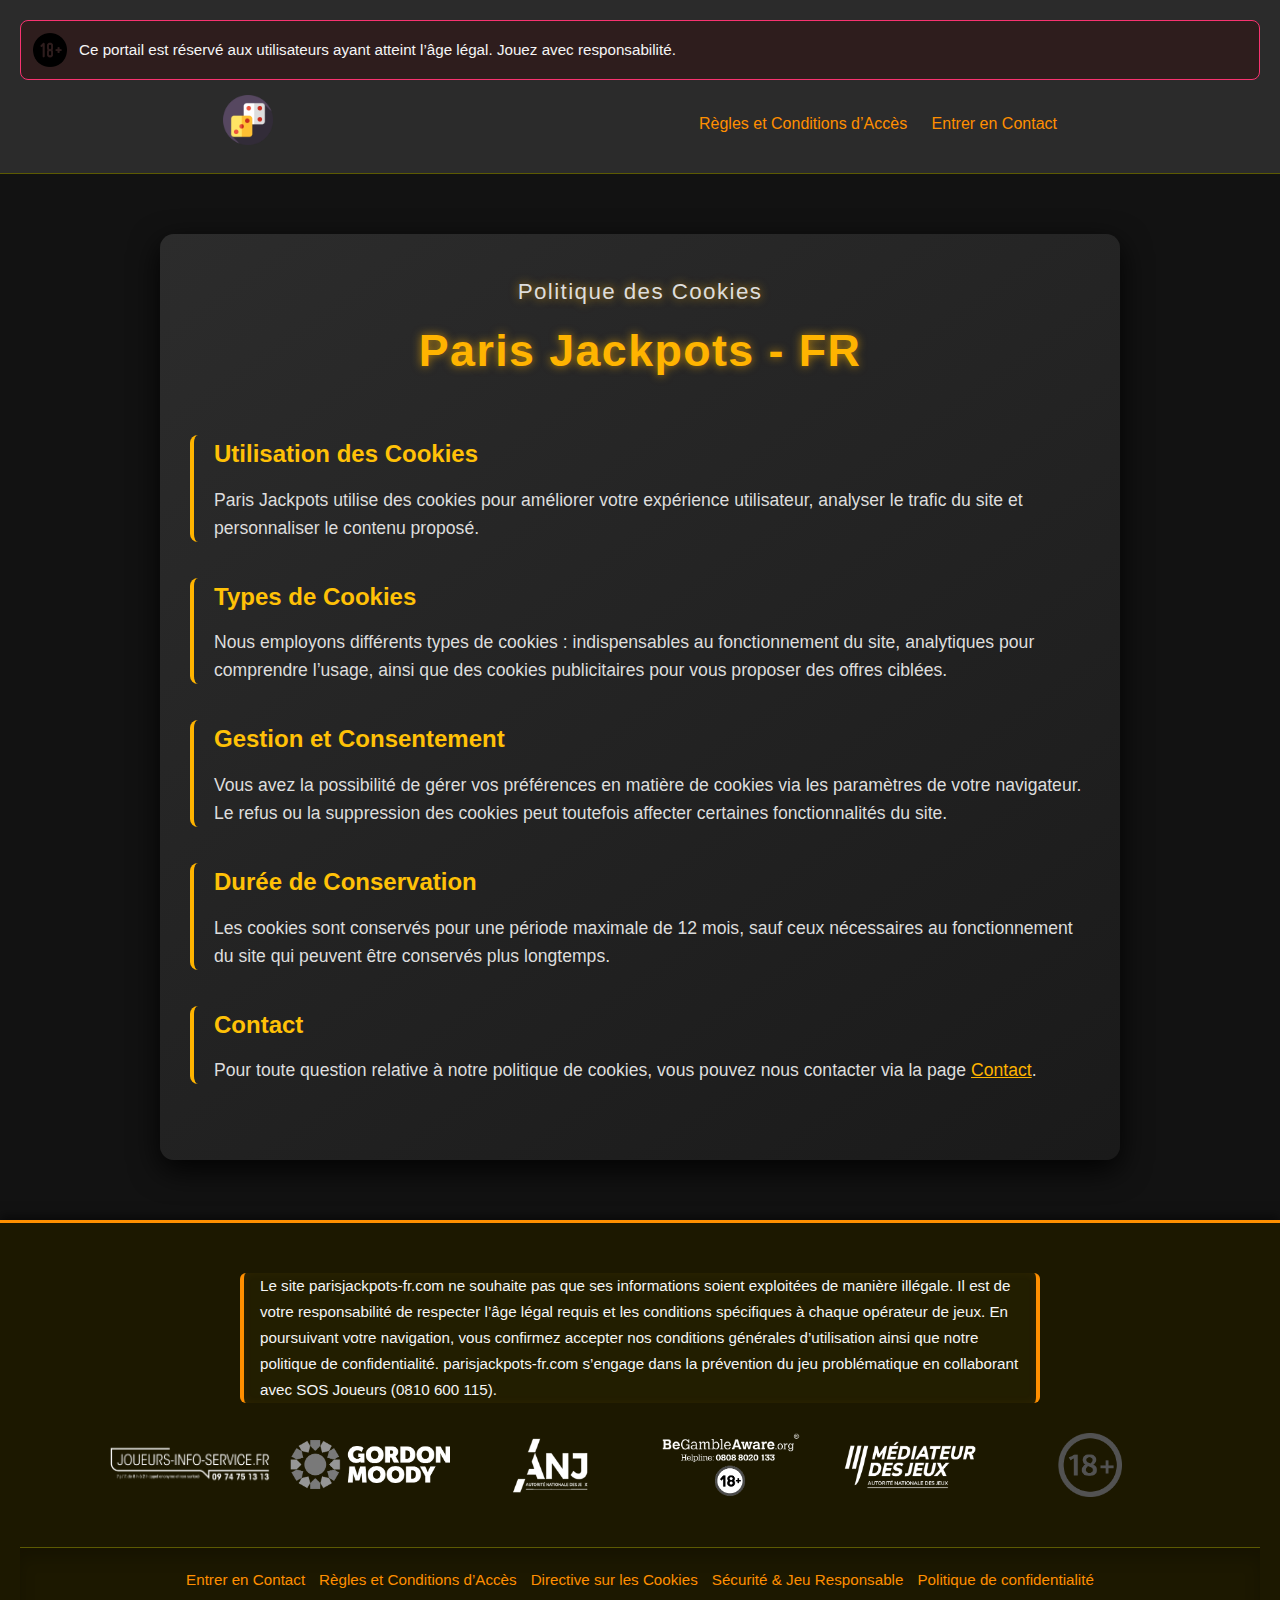
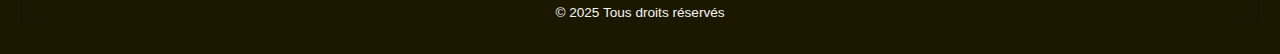
<file: footer3.html>
<!DOCTYPE html>
<html lang="fr">
  <head>
    <meta charset="UTF-8" />
    <meta name="viewport" content="width=device-width, initial-scale=1.0" />
    <title>Comparateur de Bookmakers 2025</title>
    <link rel="icon" href="images/fav.png" type="image/x-icon" />
    <link rel="stylesheet" href="styles.css" />
  </head>
  <body>
    <header class="hdr-main-wrapper">
      <div class="hdr-top-banner">
        <img src="images/18+.png" alt="icone avertissement" />
        <p>
          Ce portail est réservé aux utilisateurs ayant atteint l’âge légal.
          Jouez avec responsabilité.
        </p>
      </div>
      <div class="hdr-nav-container">
        <a href="index.html" class="hdr-logo-link">
          <img src="images/fav.png" alt="logo fav" />
        </a>
        <nav class="hdr-nav-menu">
          <a href="head1.html">Règles et Conditions d’Accès</a>
          <a href="#" class="contact-link"">Entrer en Contact</a>
        </nav>
      </div>
    </header>

    <main class="page-terms">
      <div class="terms-container">
        <h1><span>Politique des Cookies</span> Paris Jackpots - FR</h1>

        <section class="terms-block">
          <div>
            <h2>Utilisation des Cookies</h2>
            <p>
              Paris Jackpots utilise des cookies pour améliorer votre expérience
              utilisateur, analyser le trafic du site et personnaliser le
              contenu proposé.
            </p>
          </div>
        </section>

        <section class="terms-block">
          <div>
            <h2>Types de Cookies</h2>
            <p>
              Nous employons différents types de cookies : indispensables au
              fonctionnement du site, analytiques pour comprendre l’usage, ainsi
              que des cookies publicitaires pour vous proposer des offres
              ciblées.
            </p>
          </div>
        </section>

        <section class="terms-block">
          <div>
            <h2>Gestion et Consentement</h2>
            <p>
              Vous avez la possibilité de gérer vos préférences en matière de
              cookies via les paramètres de votre navigateur. Le refus ou la
              suppression des cookies peut toutefois affecter certaines
              fonctionnalités du site.
            </p>
          </div>
        </section>

        <section class="terms-block">
          <div>
            <h2>Durée de Conservation</h2>
            <p>
              Les cookies sont conservés pour une période maximale de 12 mois,
              sauf ceux nécessaires au fonctionnement du site qui peuvent être
              conservés plus longtemps.
            </p>
          </div>
        </section>

        <section class="terms-block">
          <div>
            <h2>Contact</h2>
            <p>
              Pour toute question relative à notre politique de cookies, vous
              pouvez nous contacter via la page
              <a
                class="contact-link"
                target="_blank"
                rel="noopener noreferrer"
                >Contact</a
              >.
            </p>
          </div>
        </section>
      </div>
    </main>

    <footer class="site-footer">
      <div class="footer-main">
        <p>
          Le site parisjackpots-fr.com ne souhaite pas que ses informations
          soient exploitées de manière illégale. Il est de votre responsabilité
          de respecter l’âge légal requis et les conditions spécifiques à chaque
          opérateur de jeux. En poursuivant votre navigation, vous confirmez
          accepter nos conditions générales d’utilisation ainsi que notre
          politique de confidentialité. parisjackpots-fr.com s’engage dans la
          prévention du jeu problématique en collaborant avec SOS Joueurs (0810
          600 115).
        </p>
        <div class="footer-logos">
          <a href="https://www.gambleaware.org/" target="_blank">
            <img src="images/footer/1.webp" alt="logo prévention 1" />
          </a>
          <a href="https://mediateurdesjeuxenligne.fr/" target="_blank">
            <img src="images/footer/2.webp" alt="logo médiateur" />
          </a>
          <a href="https://www.gamblingtherapy.org/fr/" target="_blank">
            <img src="images/footer/3.webp" alt="logo thérapie" />
          </a>
          <a href="https://www.gamblingtherapy.org/fr/" target="_blank">
            <img src="images/footer/4.webp" alt="logo thérapie" />
          </a>
          <a href="https://www.gamblingtherapy.org/fr/" target="_blank">
            <img src="images/footer/5.webp" alt="logo thérapie" />
          </a>
          <a href="https://www.gamblingtherapy.org/fr/" target="_blank">
            <img src="images/footer/6.webp" alt="logo thérapie" />
          </a>
        </div>
      </div>
      <div class="footer-bottom">
        <nav>
          <a href="#" class="contact-link"">Entrer en Contact</a>
          <a href="head1.html">Règles et Conditions d’Accès</a>
          <a href="footer3.html">Directive sur les Cookies</a>
          <a href="footer4.html">Sécurité & Jeu Responsable</a>
          <a href="footer5.html">Politique de confidentialité</a>
        </nav>

        <span>© 2025 Tous droits réservés</span>
      </div>
    </footer>

    <!-- <div class="cookie-popup">
      <div class="cookie-message">
        <span>Préférences de cookies</span>
        <p>
          Ce site utilise des cookies pour améliorer votre navigation. Vous
          pouvez accepter ou refuser leur utilisation.
        </p>
      </div>
      <div class="cookie-buttons">
        <button class="btn-reject">Refuser</button>
        <button class="btn-accept">Accepter</button>
      </div>
    </div> -->

    <!-- <div class="mobile-menu">
      <img src="assets/icons/close.svg" alt="fermer le menu" />
      <ul>
        <li><a href="/infos">Qui sommes-nous</a></li>
        <li><a href="/contact">Nous contacter</a></li>
      </ul>
    </div> -->

    <!-- <div class="age-verification">
      <div class="age-confirm-box">
        <img src="assets/icons/age-check.svg" alt="contrôle d'âge" />
        <p>
          Vous devez avoir 18 ans révolus pour naviguer sur ce site. Pour toute
          aide, veuillez visiter
          <a href="https://www.gambleaware.org/" target="_blank">GambleAware</a>
          ou
          <a href="https://www.gamcare.org.uk/" target="_blank">GamCare</a>.
        </p>
        <div class="age-btn-container">
          <button class="btn-accept">Oui, j’ai 18 ans</button>
          <button class="btn-decline">Quitter</button>
        </div>
      </div>
      <div class="age-denied-box">
        <img src="assets/icons/denied.svg" alt="refus d'accès" />
        <p>Accès interdit aux mineurs.</p>
      </div>
    </div> -->
    <script src="js/script.js"></script>
  </body>
</html>
</file>
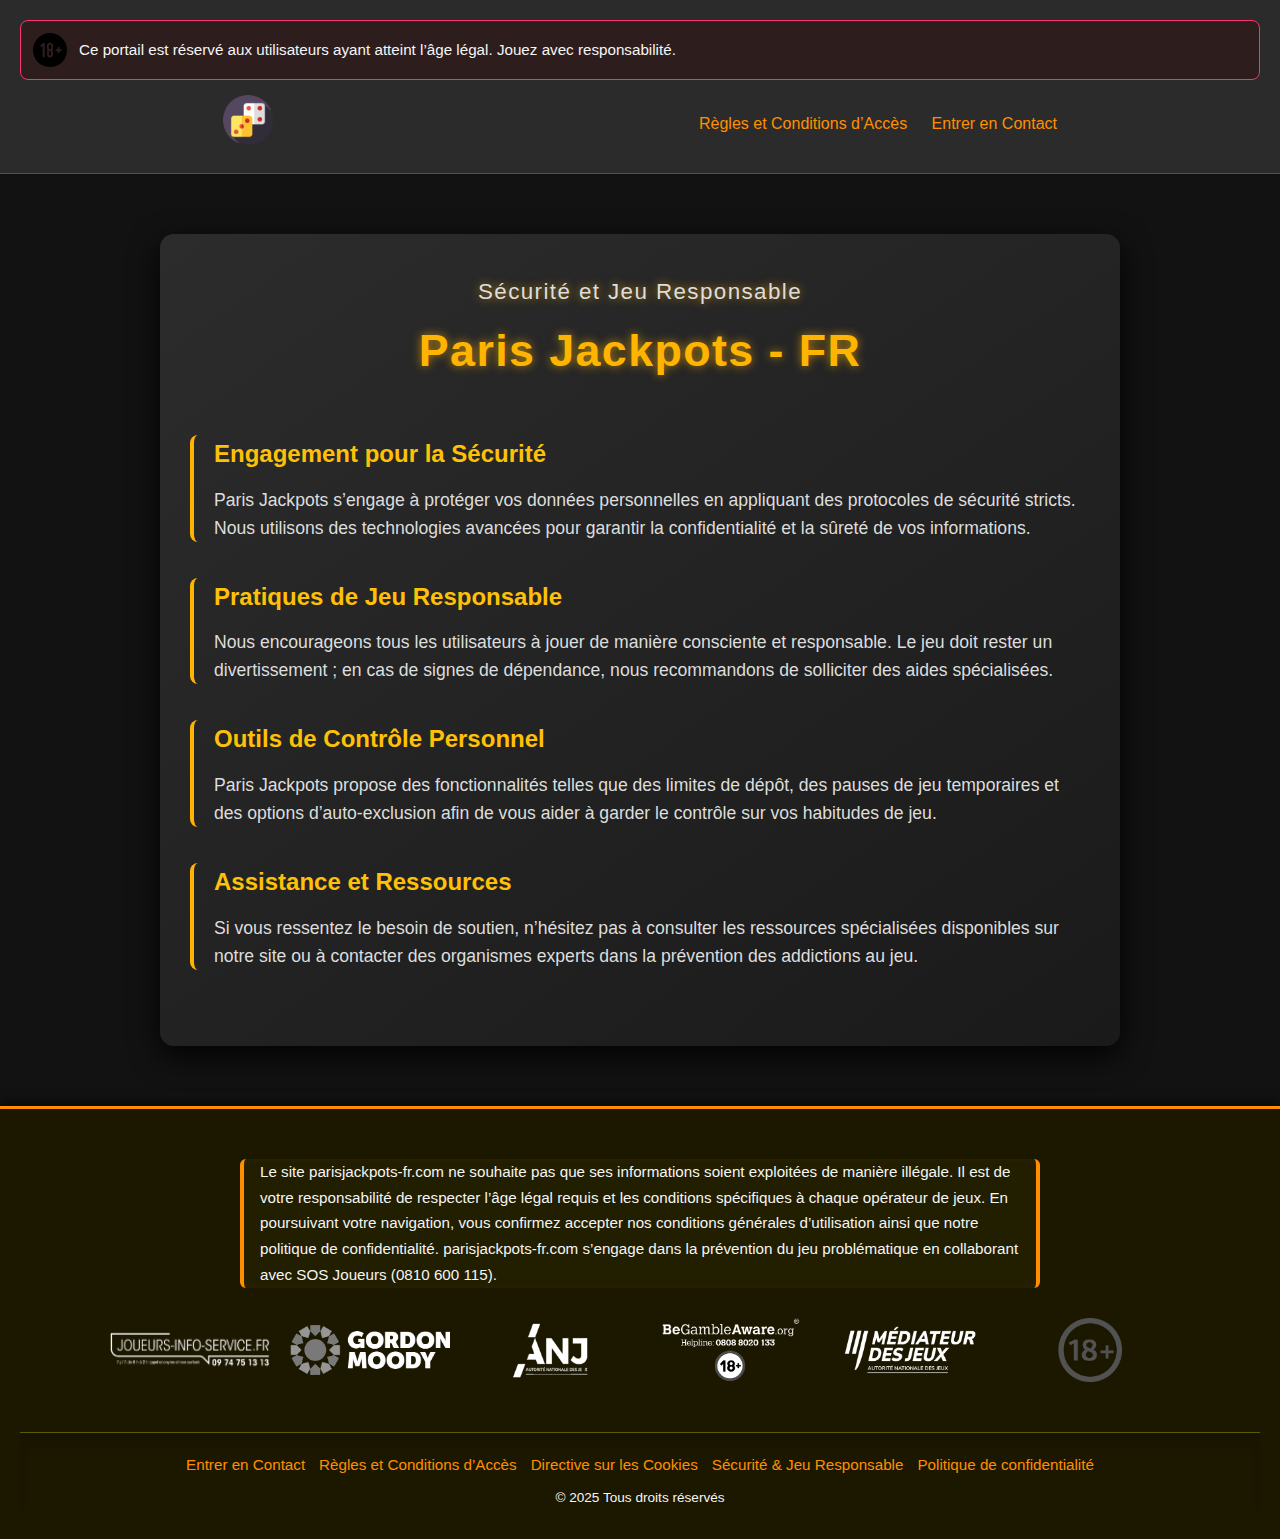
<file: footer4.html>
<!DOCTYPE html>
<html lang="fr">
  <head>
    <meta charset="UTF-8" />
    <meta name="viewport" content="width=device-width, initial-scale=1.0" />
    <title>Comparateur de Bookmakers 2025</title>
    <link rel="icon" href="images/fav.png" type="image/x-icon" />
    <link rel="stylesheet" href="styles.css" />
  </head>
  <body>
    <header class="hdr-main-wrapper">
      <div class="hdr-top-banner">
        <img src="images/18+.png" alt="icone avertissement" />
        <p>
          Ce portail est réservé aux utilisateurs ayant atteint l’âge légal.
          Jouez avec responsabilité.
        </p>
      </div>
      <div class="hdr-nav-container">
        <a href="index.html" class="hdr-logo-link">
          <img src="images/fav.png" alt="logo fav" />
        </a>
        <nav class="hdr-nav-menu">
          <a href="head1.html">Règles et Conditions d’Accès</a>
          <a href="#" class="contact-link"">Entrer en Contact</a>
        </nav>
      </div>
    </header>

    <main class="page-terms">
      <div class="terms-container">
        <h1><span>Sécurité et Jeu Responsable</span> Paris Jackpots - FR</h1>

        <section class="terms-block">
          <div>
            <h2>Engagement pour la Sécurité</h2>
            <p>
              Paris Jackpots s’engage à protéger vos données personnelles en
              appliquant des protocoles de sécurité stricts. Nous utilisons des
              technologies avancées pour garantir la confidentialité et la
              sûreté de vos informations.
            </p>
          </div>
        </section>

        <section class="terms-block">
          <div>
            <h2>Pratiques de Jeu Responsable</h2>
            <p>
              Nous encourageons tous les utilisateurs à jouer de manière
              consciente et responsable. Le jeu doit rester un divertissement ;
              en cas de signes de dépendance, nous recommandons de solliciter
              des aides spécialisées.
            </p>
          </div>
        </section>

        <section class="terms-block">
          <div>
            <h2>Outils de Contrôle Personnel</h2>
            <p>
              Paris Jackpots propose des fonctionnalités telles que des limites
              de dépôt, des pauses de jeu temporaires et des options
              d’auto-exclusion afin de vous aider à garder le contrôle sur vos
              habitudes de jeu.
            </p>
          </div>
        </section>

        <section class="terms-block">
          <div>
            <h2>Assistance et Ressources</h2>
            <p>
              Si vous ressentez le besoin de soutien, n’hésitez pas à consulter
              les ressources spécialisées disponibles sur notre site ou à
              contacter des organismes experts dans la prévention des addictions
              au jeu.
            </p>
          </div>
        </section>
      </div>
    </main>

    <footer class="site-footer">
      <div class="footer-main">
        <p>
          Le site parisjackpots-fr.com ne souhaite pas que ses informations
          soient exploitées de manière illégale. Il est de votre responsabilité
          de respecter l’âge légal requis et les conditions spécifiques à chaque
          opérateur de jeux. En poursuivant votre navigation, vous confirmez
          accepter nos conditions générales d’utilisation ainsi que notre
          politique de confidentialité. parisjackpots-fr.com s’engage dans la
          prévention du jeu problématique en collaborant avec SOS Joueurs (0810
          600 115).
        </p>
        <div class="footer-logos">
          <a href="https://www.gambleaware.org/" target="_blank">
            <img src="images/footer/1.webp" alt="logo prévention 1" />
          </a>
          <a href="https://mediateurdesjeuxenligne.fr/" target="_blank">
            <img src="images/footer/2.webp" alt="logo médiateur" />
          </a>
          <a href="https://www.gamblingtherapy.org/fr/" target="_blank">
            <img src="images/footer/3.webp" alt="logo thérapie" />
          </a>
          <a href="https://www.gamblingtherapy.org/fr/" target="_blank">
            <img src="images/footer/4.webp" alt="logo thérapie" />
          </a>
          <a href="https://www.gamblingtherapy.org/fr/" target="_blank">
            <img src="images/footer/5.webp" alt="logo thérapie" />
          </a>
          <a href="https://www.gamblingtherapy.org/fr/" target="_blank">
            <img src="images/footer/6.webp" alt="logo thérapie" />
          </a>
        </div>
      </div>
      <div class="footer-bottom">
        <nav>
          <a href="#" class="contact-link"">Entrer en Contact</a>
          <a href="head1.html">Règles et Conditions d’Accès</a>
          <a href="footer3.html">Directive sur les Cookies</a>
          <a href="footer4.html">Sécurité & Jeu Responsable</a>
          <a href="footer5.html">Politique de confidentialité</a>
        </nav>

        <span>© 2025 Tous droits réservés</span>
      </div>
    </footer>

    <!-- <div class="cookie-popup">
      <div class="cookie-message">
        <span>Préférences de cookies</span>
        <p>
          Ce site utilise des cookies pour améliorer votre navigation. Vous
          pouvez accepter ou refuser leur utilisation.
        </p>
      </div>
      <div class="cookie-buttons">
        <button class="btn-reject">Refuser</button>
        <button class="btn-accept">Accepter</button>
      </div>
    </div> -->

    <!-- <div class="mobile-menu">
      <img src="assets/icons/close.svg" alt="fermer le menu" />
      <ul>
        <li><a href="/infos">Qui sommes-nous</a></li>
        <li><a href="/contact">Nous contacter</a></li>
      </ul>
    </div> -->

    <!-- <div class="age-verification">
      <div class="age-confirm-box">
        <img src="assets/icons/age-check.svg" alt="contrôle d'âge" />
        <p>
          Vous devez avoir 18 ans révolus pour naviguer sur ce site. Pour toute
          aide, veuillez visiter
          <a href="https://www.gambleaware.org/" target="_blank">GambleAware</a>
          ou
          <a href="https://www.gamcare.org.uk/" target="_blank">GamCare</a>.
        </p>
        <div class="age-btn-container">
          <button class="btn-accept">Oui, j’ai 18 ans</button>
          <button class="btn-decline">Quitter</button>
        </div>
      </div>
      <div class="age-denied-box">
        <img src="assets/icons/denied.svg" alt="refus d'accès" />
        <p>Accès interdit aux mineurs.</p>
      </div>
    </div> -->
    <script src="js/script.js"></script>
  </body>
</html>
</file>
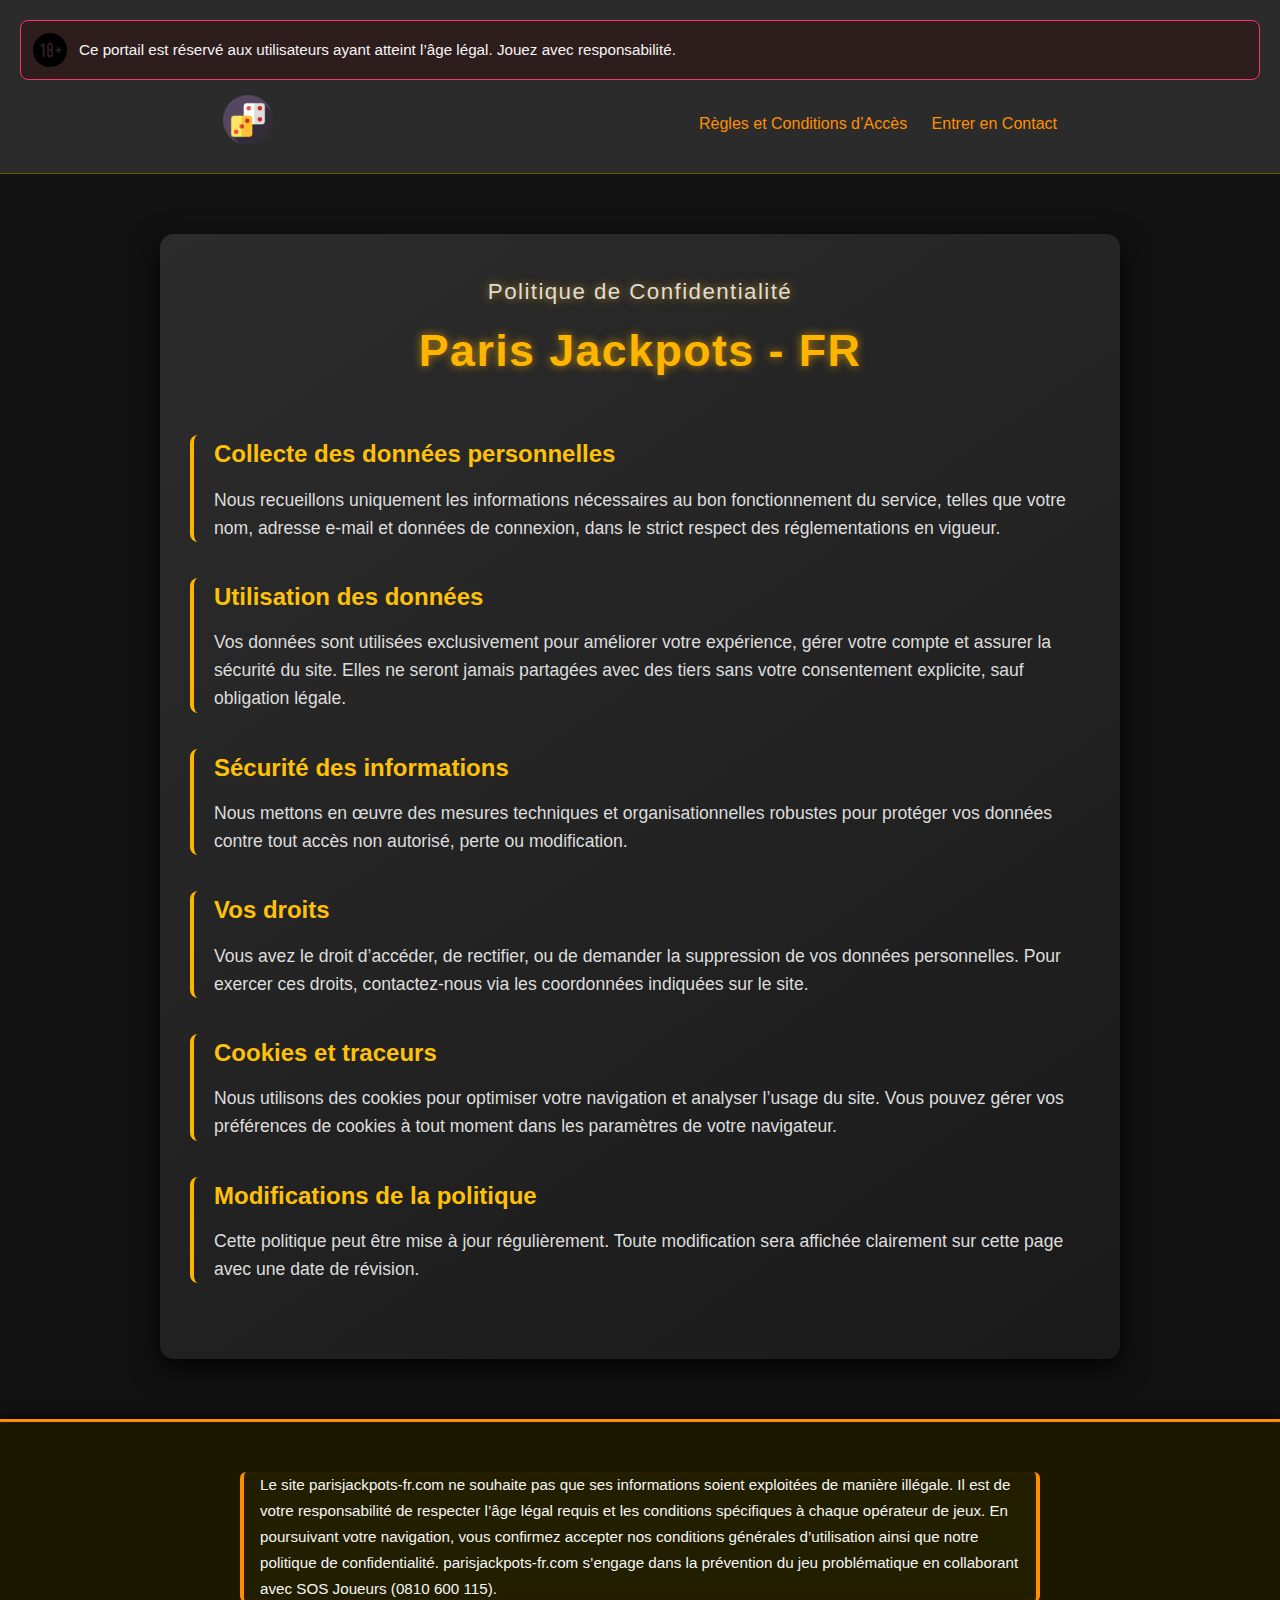
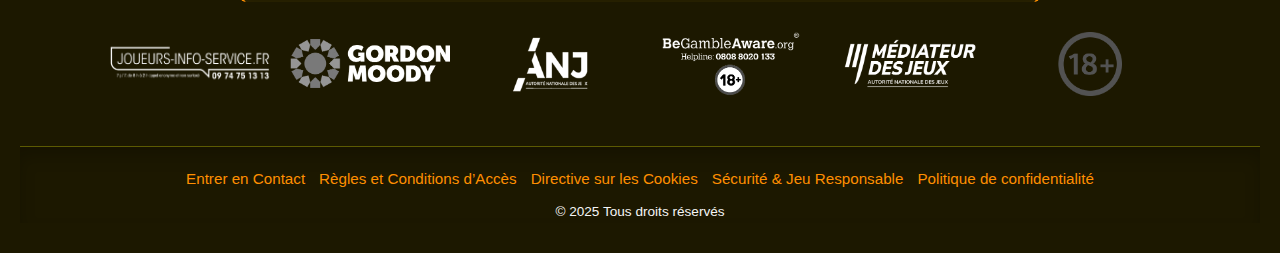
<file: footer5.html>
<!DOCTYPE html>
<html lang="fr">
  <head>
    <meta charset="UTF-8" />
    <meta name="viewport" content="width=device-width, initial-scale=1.0" />
    <title>Comparateur de Bookmakers 2025</title>
    <link rel="icon" href="images/fav.png" type="image/x-icon" />
    <link rel="stylesheet" href="styles.css" />
  </head>
  <body>
    <header class="hdr-main-wrapper">
      <div class="hdr-top-banner">
        <img src="images/18+.png" alt="icone avertissement" />
        <p>
          Ce portail est réservé aux utilisateurs ayant atteint l’âge légal.
          Jouez avec responsabilité.
        </p>
      </div>
      <div class="hdr-nav-container">
        <a href="index.html" class="hdr-logo-link">
          <img src="images/fav.png" alt="logo fav" />
        </a>
        <nav class="hdr-nav-menu">
          <a href="head1.html">Règles et Conditions d’Accès</a>
          <a href="#">Entrer en Contact</a>
        </nav>
      </div>
    </header>

    <main class="page-terms">
      <div class="terms-container">
        <h1><span>Politique de Confidentialité</span> Paris Jackpots - FR</h1>

        <section class="terms-block">
          <div>
            <h2>Collecte des données personnelles</h2>
            <p>
              Nous recueillons uniquement les informations nécessaires au bon
              fonctionnement du service, telles que votre nom, adresse e-mail et
              données de connexion, dans le strict respect des réglementations
              en vigueur.
            </p>
          </div>
        </section>

        <section class="terms-block">
          <div>
            <h2>Utilisation des données</h2>
            <p>
              Vos données sont utilisées exclusivement pour améliorer votre
              expérience, gérer votre compte et assurer la sécurité du site.
              Elles ne seront jamais partagées avec des tiers sans votre
              consentement explicite, sauf obligation légale.
            </p>
          </div>
        </section>

        <section class="terms-block">
          <div>
            <h2>Sécurité des informations</h2>
            <p>
              Nous mettons en œuvre des mesures techniques et organisationnelles
              robustes pour protéger vos données contre tout accès non autorisé,
              perte ou modification.
            </p>
          </div>
        </section>

        <section class="terms-block">
          <div>
            <h2>Vos droits</h2>
            <p>
              Vous avez le droit d’accéder, de rectifier, ou de demander la
              suppression de vos données personnelles. Pour exercer ces droits,
              contactez-nous via les coordonnées indiquées sur le site.
            </p>
          </div>
        </section>

        <section class="terms-block">
          <div>
            <h2>Cookies et traceurs</h2>
            <p>
              Nous utilisons des cookies pour optimiser votre navigation et
              analyser l’usage du site. Vous pouvez gérer vos préférences de
              cookies à tout moment dans les paramètres de votre navigateur.
            </p>
          </div>
        </section>

        <section class="terms-block">
          <div>
            <h2>Modifications de la politique</h2>
            <p>
              Cette politique peut être mise à jour régulièrement. Toute
              modification sera affichée clairement sur cette page avec une date
              de révision.
            </p>
          </div>
        </section>
      </div>
    </main>

    <footer class="site-footer">
      <div class="footer-main">
        <p>
          Le site parisjackpots-fr.com ne souhaite pas que ses informations
          soient exploitées de manière illégale. Il est de votre responsabilité
          de respecter l’âge légal requis et les conditions spécifiques à chaque
          opérateur de jeux. En poursuivant votre navigation, vous confirmez
          accepter nos conditions générales d’utilisation ainsi que notre
          politique de confidentialité. parisjackpots-fr.com s’engage dans la
          prévention du jeu problématique en collaborant avec SOS Joueurs (0810
          600 115).
        </p>
        <div class="footer-logos">
          <a href="https://www.gambleaware.org/" target="_blank">
            <img src="images/footer/1.webp" alt="logo prévention 1" />
          </a>
          <a href="https://mediateurdesjeuxenligne.fr/" target="_blank">
            <img src="images/footer/2.webp" alt="logo médiateur" />
          </a>
          <a href="https://www.gamblingtherapy.org/fr/" target="_blank">
            <img src="images/footer/3.webp" alt="logo thérapie" />
          </a>
          <a href="https://www.gamblingtherapy.org/fr/" target="_blank">
            <img src="images/footer/4.webp" alt="logo thérapie" />
          </a>
          <a href="https://www.gamblingtherapy.org/fr/" target="_blank">
            <img src="images/footer/5.webp" alt="logo thérapie" />
          </a>
          <a href="https://www.gamblingtherapy.org/fr/" target="_blank">
            <img src="images/footer/6.webp" alt="logo thérapie" />
          </a>
        </div>
      </div>
      <div class="footer-bottom">
        <nav>
          <a href="#">Entrer en Contact</a>
          <a href="head1.html">Règles et Conditions d’Accès</a>
          <a href="footer3.html">Directive sur les Cookies</a>
          <a href="footer4.html">Sécurité & Jeu Responsable</a>
          <a href="footer5.html">Politique de confidentialité</a>
        </nav>

        <span>© 2025 Tous droits réservés</span>
      </div>
    </footer>

    <!-- <div class="cookie-popup">
      <div class="cookie-message">
        <span>Préférences de cookies</span>
        <p>
          Ce site utilise des cookies pour améliorer votre navigation. Vous
          pouvez accepter ou refuser leur utilisation.
        </p>
      </div>
      <div class="cookie-buttons">
        <button class="btn-reject">Refuser</button>
        <button class="btn-accept">Accepter</button>
      </div>
    </div> -->

    <!-- <div class="mobile-menu">
      <img src="assets/icons/close.svg" alt="fermer le menu" />
      <ul>
        <li><a href="/infos">Qui sommes-nous</a></li>
        <li><a href="/contact">Nous contacter</a></li>
      </ul>
    </div> -->

    <!-- <div class="age-verification">
      <div class="age-confirm-box">
        <img src="assets/icons/age-check.svg" alt="contrôle d'âge" />
        <p>
          Vous devez avoir 18 ans révolus pour naviguer sur ce site. Pour toute
          aide, veuillez visiter
          <a href="https://www.gambleaware.org/" target="_blank">GambleAware</a>
          ou
          <a href="https://www.gamcare.org.uk/" target="_blank">GamCare</a>.
        </p>
        <div class="age-btn-container">
          <button class="btn-accept">Oui, j’ai 18 ans</button>
          <button class="btn-decline">Quitter</button>
        </div>
      </div>
      <div class="age-denied-box">
        <img src="assets/icons/denied.svg" alt="refus d'accès" />
        <p>Accès interdit aux mineurs.</p>
      </div>
    </div> -->
    <script src="js/script.js"></script>
  </body>
</html>
</file>
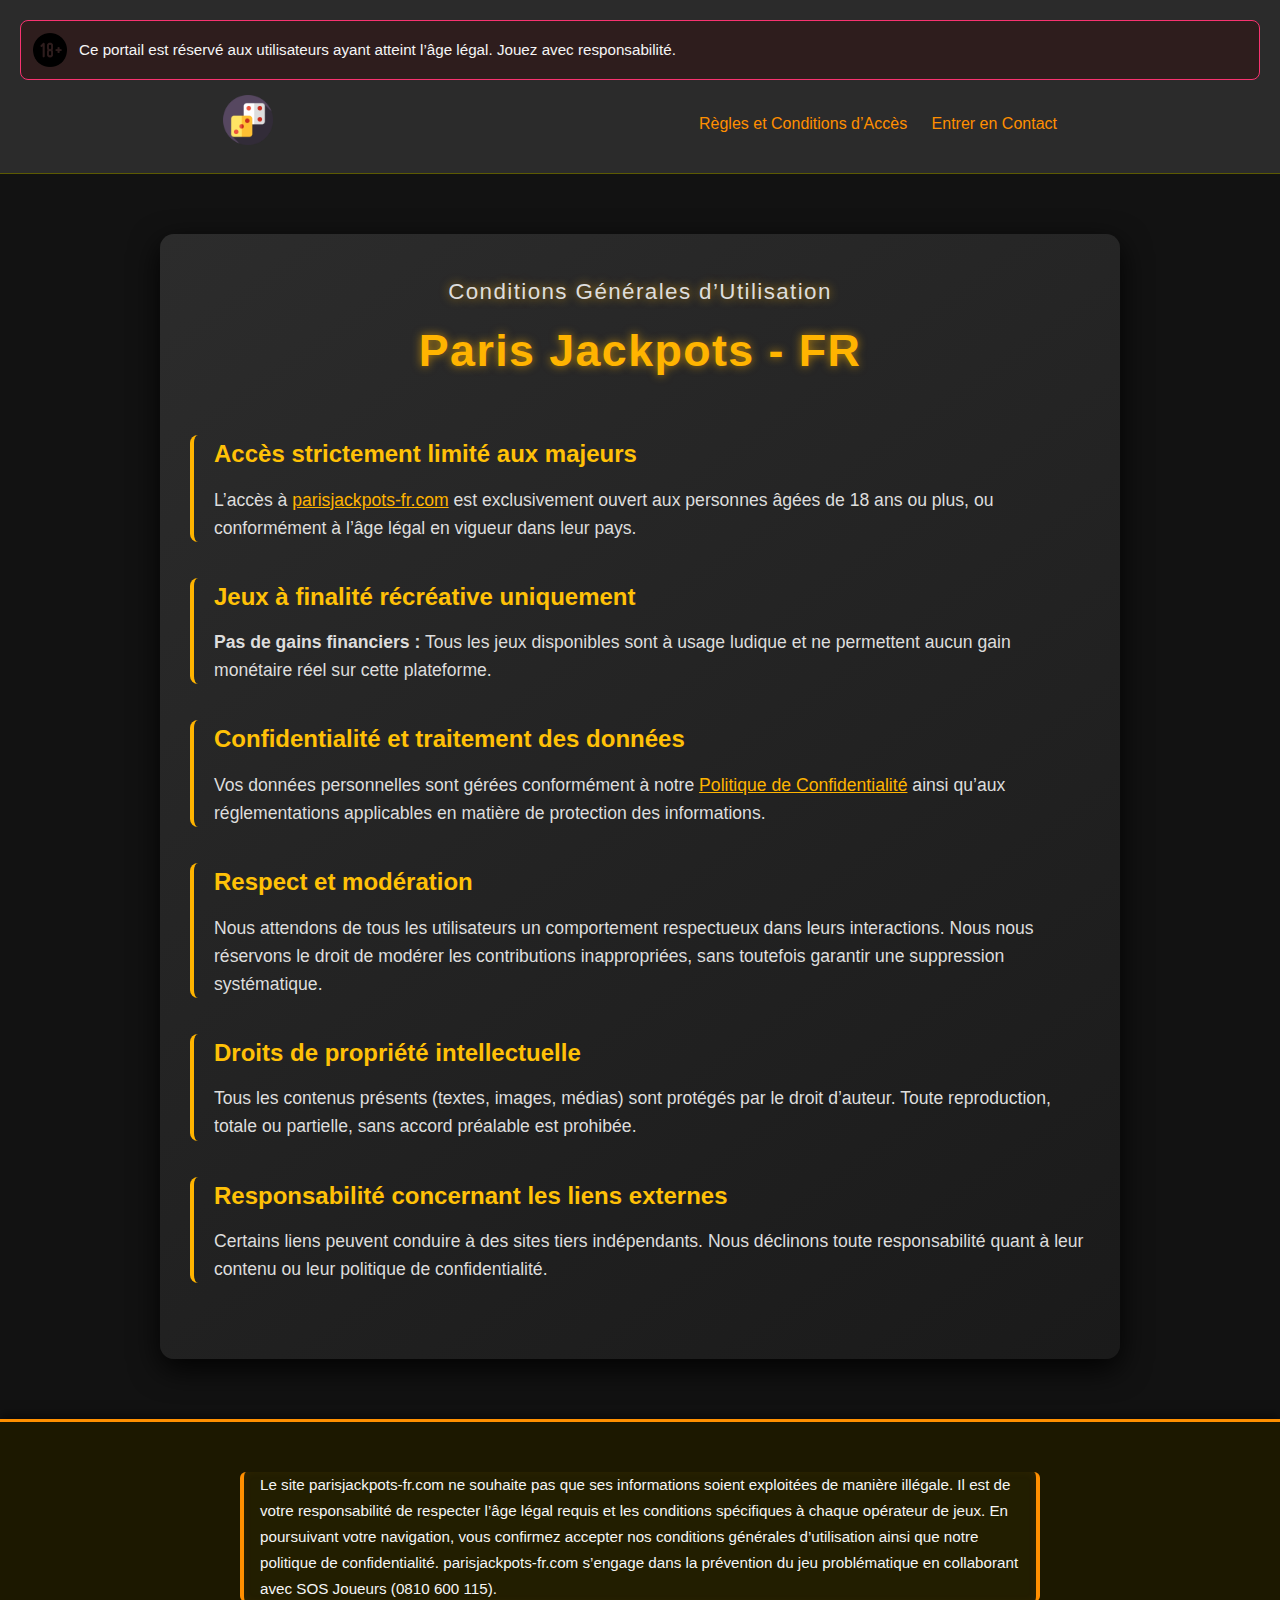
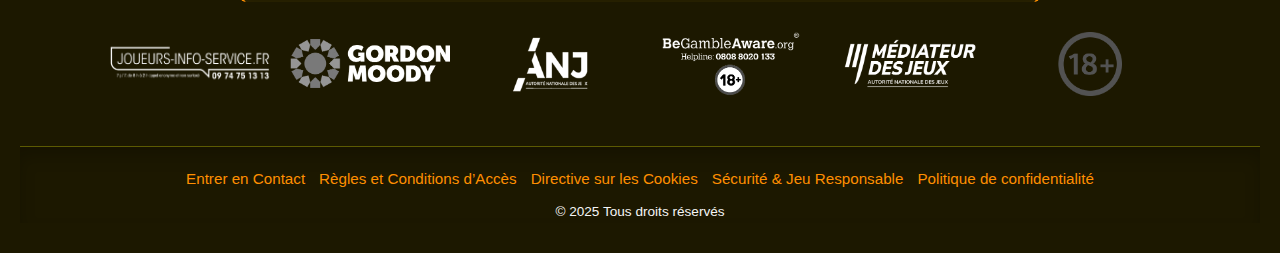
<file: head1.html>
<!DOCTYPE html>
<html lang="fr">
  <head>
    <meta charset="UTF-8" />
    <meta name="viewport" content="width=device-width, initial-scale=1.0" />
    <title>Comparateur de Bookmakers 2025</title>
    <link rel="icon" href="images/fav.png" type="image/x-icon" />
    <link rel="stylesheet" href="styles.css" />
  </head>
  <body>
    <header class="hdr-main-wrapper">
      <div class="hdr-top-banner">
        <img src="images/18+.png" alt="icone avertissement" />
        <p>
          Ce portail est réservé aux utilisateurs ayant atteint l’âge légal.
          Jouez avec responsabilité.
        </p>
      </div>
      <div class="hdr-nav-container">
        <a href="index.html" class="hdr-logo-link">
          <img src="images/fav.png" alt="logo fav" />
        </a>
        <nav class="hdr-nav-menu">
          <a href="head1.html">Règles et Conditions d’Accès</a>
          <a href="#" class="contact-link"">Entrer en Contact</a>
        </nav>
      </div>
    </header>

    <main class="page-terms">
      <div class="terms-container">
        <h1>
          <span>Conditions Générales d’Utilisation</span>Paris Jackpots - FR
        </h1>

        <section class="terms-block">
          <div>
            <h2>Accès strictement limité aux majeurs</h2>
            <p>
              L’accès à
              <a
                href="https://parisjackpots-fr.com/index.php"
                target="_blank"
                rel="noopener noreferrer"
                >parisjackpots-fr.com</a
              >
              est exclusivement ouvert aux personnes âgées de 18 ans ou plus, ou
              conformément à l’âge légal en vigueur dans leur pays.
            </p>
          </div>
        </section>

        <section class="terms-block">
          <div>
            <h2>Jeux à finalité récréative uniquement</h2>
            <p>
              <strong>Pas de gains financiers :</strong> Tous les jeux
              disponibles sont à usage ludique et ne permettent aucun gain
              monétaire réel sur cette plateforme.
            </p>
          </div>
        </section>

        <section class="terms-block">
          <div>
            <h2>Confidentialité et traitement des données</h2>
            <p>
              Vos données personnelles sont gérées conformément à notre
              <a href="https://parisjackpots-fr.com/head1.php"
                >Politique de Confidentialité</a
              >
              ainsi qu’aux réglementations applicables en matière de protection
              des informations.
            </p>
          </div>
        </section>

        <section class="terms-block">
          <div>
            <h2>Respect et modération</h2>
            <p>
              Nous attendons de tous les utilisateurs un comportement
              respectueux dans leurs interactions. Nous nous réservons le droit
              de modérer les contributions inappropriées, sans toutefois
              garantir une suppression systématique.
            </p>
          </div>
        </section>

        <section class="terms-block">
          <div>
            <h2>Droits de propriété intellectuelle</h2>
            <p>
              Tous les contenus présents (textes, images, médias) sont protégés
              par le droit d’auteur. Toute reproduction, totale ou partielle,
              sans accord préalable est prohibée.
            </p>
          </div>
        </section>

        <section class="terms-block">
          <div>
            <h2>Responsabilité concernant les liens externes</h2>
            <p>
              Certains liens peuvent conduire à des sites tiers indépendants.
              Nous déclinons toute responsabilité quant à leur contenu ou leur
              politique de confidentialité.
            </p>
          </div>
        </section>
      </div>
    </main>

    <footer class="site-footer">
      <div class="footer-main">
        <p>
          Le site parisjackpots-fr.com ne souhaite pas que ses informations
          soient exploitées de manière illégale. Il est de votre responsabilité
          de respecter l’âge légal requis et les conditions spécifiques à chaque
          opérateur de jeux. En poursuivant votre navigation, vous confirmez
          accepter nos conditions générales d’utilisation ainsi que notre
          politique de confidentialité. parisjackpots-fr.com s’engage dans la
          prévention du jeu problématique en collaborant avec SOS Joueurs (0810
          600 115).
        </p>
        <div class="footer-logos">
          <a href="https://www.gambleaware.org/" target="_blank">
            <img src="images/footer/1.webp" alt="logo prévention 1" />
          </a>
          <a href="https://mediateurdesjeuxenligne.fr/" target="_blank">
            <img src="images/footer/2.webp" alt="logo médiateur" />
          </a>
          <a href="https://www.gamblingtherapy.org/fr/" target="_blank">
            <img src="images/footer/3.webp" alt="logo thérapie" />
          </a>
          <a href="https://www.gamblingtherapy.org/fr/" target="_blank">
            <img src="images/footer/4.webp" alt="logo thérapie" />
          </a>
          <a href="https://www.gamblingtherapy.org/fr/" target="_blank">
            <img src="images/footer/5.webp" alt="logo thérapie" />
          </a>
          <a href="https://www.gamblingtherapy.org/fr/" target="_blank">
            <img src="images/footer/6.webp" alt="logo thérapie" />
          </a>
        </div>
      </div>
      <div class="footer-bottom">
        <nav>
          <a href="#" class="contact-link"">Entrer en Contact</a>
          <a href="head1.html">Règles et Conditions d’Accès</a>
          <a href="footer3.html">Directive sur les Cookies</a>
          <a href="footer4.html">Sécurité & Jeu Responsable</a>
          <a href="footer5.html">Politique de confidentialité</a>
        </nav>

        <span>© 2025 Tous droits réservés</span>
      </div>
    </footer>

    <!-- <div class="cookie-popup">
      <div class="cookie-message">
        <span>Préférences de cookies</span>
        <p>
          Ce site utilise des cookies pour améliorer votre navigation. Vous
          pouvez accepter ou refuser leur utilisation.
        </p>
      </div>
      <div class="cookie-buttons">
        <button class="btn-reject">Refuser</button>
        <button class="btn-accept">Accepter</button>
      </div>
    </div> -->

    <!-- <div class="mobile-menu">
      <img src="assets/icons/close.svg" alt="fermer le menu" />
      <ul>
        <li><a href="/infos">Qui sommes-nous</a></li>
        <li><a href="/contact">Nous contacter</a></li>
      </ul>
    </div> -->

    <!-- <div class="age-verification">
      <div class="age-confirm-box">
        <img src="assets/icons/age-check.svg" alt="contrôle d'âge" />
        <p>
          Vous devez avoir 18 ans révolus pour naviguer sur ce site. Pour toute
          aide, veuillez visiter
          <a href="https://www.gambleaware.org/" target="_blank">GambleAware</a>
          ou
          <a href="https://www.gamcare.org.uk/" target="_blank">GamCare</a>.
        </p>
        <div class="age-btn-container">
          <button class="btn-accept">Oui, j’ai 18 ans</button>
          <button class="btn-decline">Quitter</button>
        </div>
      </div>
      <div class="age-denied-box">
        <img src="assets/icons/denied.svg" alt="refus d'accès" />
        <p>Accès interdit aux mineurs.</p>
      </div>
    </div> -->
    <script src="js/script.js"></script>
  </body>
</html>
</file>
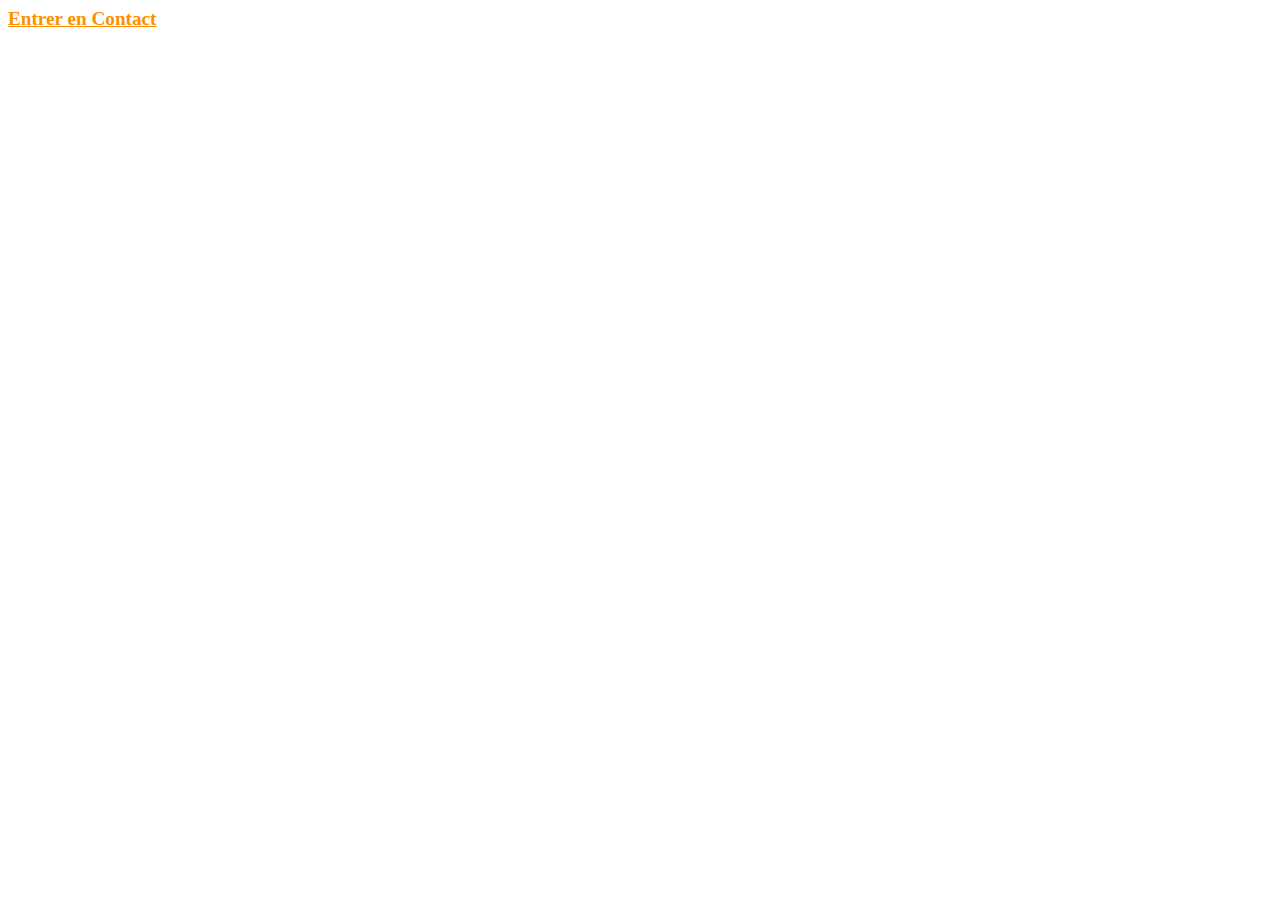
<file: афі.html>
<!DOCTYPE html>
<html lang="fr">
  <head>
    <meta charset="UTF-8" />
    <meta name="viewport" content="width=device-width, initial-scale=1" />
    <title>Formulaire de Contact</title>
    <style>
      /* Оверлей - фоновий затемнений блок */
      .contact-overlay {
        position: fixed;
        top: 0;
        left: 0;
        right: 0;
        bottom: 0;
        background: rgba(0, 0, 0, 0.75);
        display: flex;
        justify-content: center;
        align-items: center;
        opacity: 0;
        pointer-events: none;
        transition: opacity 0.4s ease;
        z-index: 10000;
      }
      .contact-overlay.active {
        opacity: 1;
        pointer-events: all;
      }

      /* Форма */
      .contact-form {
        background: #222;
        padding: 30px 40px;
        border-radius: 15px;
        width: 360px;
        max-width: 90vw;
        box-shadow: 0 8px 30px rgba(255, 143, 0, 0.8), inset 0 0 15px #ff8f00;
        color: #fff;
        font-family: "Segoe UI", Tahoma, Geneva, Verdana, sans-serif;
        position: relative;
        transform: translateY(-40px);
        opacity: 0;
        transition: opacity 0.5s ease, transform 0.5s ease;
      }
      .contact-overlay.active .contact-form {
        opacity: 1;
        transform: translateY(0);
      }

      /* Заголовок форми */
      .contact-form h2 {
        margin: 0 0 20px;
        font-weight: 900;
        font-size: 1.8rem;
        color: #ff8f00;
        text-align: center;
        text-shadow: 0 0 8px #ff8f00;
      }

      /* Кнопка закриття */
      .contact-close {
        position: absolute;
        top: 15px;
        right: 20px;
        background: transparent;
        border: none;
        color: #ff8f00;
        font-size: 2rem;
        cursor: pointer;
        transition: color 0.3s ease;
        user-select: none;
        line-height: 1;
      }
      .contact-close:hover {
        color: #ffa726;
      }

      /* Лейбли */
      .contact-form label {
        display: block;
        margin-bottom: 6px;
        font-weight: 600;
        font-size: 0.9rem;
        color: #ffb74d;
        text-shadow: 0 0 3px #ff8f00;
      }

      /* Інпуты та textarea */
      .contact-form input,
      .contact-form textarea {
        width: 100%;
        padding: 12px 14px;
        margin-bottom: 20px;
        border-radius: 10px;
        border: 2px solid #333;
        background: #2b2b2b;
        color: #fff;
        font-size: 1rem;
        transition: border-color 0.3s ease, box-shadow 0.3s ease;
        resize: vertical;
        box-sizing: border-box;
      }
      .contact-form input:focus,
      .contact-form textarea:focus {
        outline: none;
        border-color: #ff8f00;
        box-shadow: 0 0 12px 2px rgba(255, 143, 0, 0.6);
      }

      /* Кнопка Відправити */
      .contact-form button[type="submit"] {
        width: 100%;
        padding: 14px 0;
        background: linear-gradient(270deg, #ff8f00, #5c5a02, #ff8f00);
        background-size: 600% 600%;
        border: none;
        border-radius: 12px;
        color: white;
        font-weight: 800;
        font-size: 1.2rem;
        cursor: pointer;
        box-shadow: 0 4px 15px rgba(255, 143, 0, 0.7),
          inset 0 -2px 8px rgba(255, 255, 255, 0.3);
        text-transform: uppercase;
        letter-spacing: 1.1px;
        transition: box-shadow 0.3s ease, transform 0.25s ease;
        animation: gradientShift 10s ease infinite;
        user-select: none;
        position: relative;
        overflow: hidden;
      }
      .contact-form button[type="submit"]::before {
        content: "";
        position: absolute;
        top: -40%;
        left: -50%;
        width: 200%;
        height: 200%;
        background: radial-gradient(
          circle at center,
          rgba(255, 255, 255, 0.4) 0%,
          transparent 70%
        );
        transform: rotate(45deg);
        transition: all 0.5s ease;
        pointer-events: none;
      }
      .contact-form button[type="submit"]:hover {
        box-shadow: 0 6px 20px rgba(255, 143, 0, 0.9),
          inset 0 -4px 12px rgba(255, 255, 255, 0.5);
        transform: scale(1.05);
      }
      .contact-form button[type="submit"]:hover::before {
        top: -60%;
        left: 100%;
        transition: all 0.7s ease;
      }

      @keyframes gradientShift {
        0% {
          background-position: 0% 50%;
        }
        50% {
          background-position: 100% 50%;
        }
        100% {
          background-position: 0% 50%;
        }
      }
    </style>
  </head>
  <body>
    <!-- Посилання для відкриття форми -->
    <a
      href="#"
      id="contact-link"
      style="font-weight: 700; font-size: 1.2rem; color: #ff8f00"
      >Entrer en Contact</a
    >

    <!-- Контейнер з формою -->
    <div class="contact-overlay" id="contact-overlay">
      <form class="contact-form" id="contact-form" novalidate>
        <button
          type="button"
          class="contact-close"
          id="contact-close"
          aria-label="Fermer la fenêtre"
        >
          &times;
        </button>
        <h2>Contactez-nous</h2>

        <label for="name">Nom</label>
        <input type="text" id="name" name="name" required />

        <label for="email">Email</label>
        <input type="email" id="email" name="email" required />

        <label for="message">Message</label>
        <textarea id="message" name="message" rows="4" required></textarea>

        <button type="submit">Envoyer</button>
      </form>
    </div>

    <script>
      document.addEventListener("DOMContentLoaded", () => {
        const overlay = document.getElementById("contact-overlay");
        const openBtn = document.getElementById("contact-link");
        const closeBtn = document.getElementById("contact-close");
        const form = document.getElementById("contact-form");

        openBtn.addEventListener("click", (e) => {
          e.preventDefault();
          overlay.classList.add("active");
        });

        closeBtn.addEventListener("click", () => {
          overlay.classList.remove("active");
        });

        overlay.addEventListener("click", (e) => {
          if (e.target === overlay) {
            overlay.classList.remove("active");
          }
        });

        form.addEventListener("submit", (e) => {
          e.preventDefault();
          alert("Merci pour votre message !");
          form.reset();
          overlay.classList.remove("active");
        });
      });
    </script>
  </body>
</html>
</file>
<file: styles.css>
:root {
  --primary-color: #441313;
  --accent-color: #ff8f00;
  --bg-dark: #1c1800;
  --bg-mid: #2b2b2b;
  --text-light: #f5f5f5;
  --border-color: #5c5a02;
  --highlight: #f83370;
}

* {
  box-sizing: border-box;
  margin: 0;
  padding: 0;
}

body {
  font-family: "Segoe UI", sans-serif;
  background-color: var(--bg-dark);
  color: var(--text-light);
  line-height: 1.6;
}

a {
  color: var(--accent-color);
  text-decoration: none;
}

a:hover {
  text-decoration: underline;
}

header.hdr-main-wrapper {
  background-color: var(--bg-mid);
  padding: 20px;
  border-bottom: 1px solid var(--border-color);
}

.hdr-top-banner {
  display: flex;
  align-items: center;
  gap: 12px;
  font-size: 0.95rem;
  background-color: #2e1d1d;
  padding: 12px;
  border: 1px solid var(--highlight);
  border-radius: 8px;
  margin-bottom: 15px;
}

.hdr-top-banner img {
  height: 34px;
}

.hdr-nav-container {
  display: flex;
  justify-content: space-around;
  align-items: center;
}

.hdr-nav-menu a {
  margin-left: 20px;
  font-weight: 500;
}

.hdr-menu-icon {
  width: 28px;
  height: 28px;
  cursor: pointer;
}

.hdr-logo-link img {
  height: 50px;
}

.main-landing-wrapper {
  max-width: 1200px;
  margin: 0 auto;
  padding: 40px 20px;
}

.section-intro {
  position: relative;
  background: linear-gradient(135deg, #0f2027, #203a43, #2c5364);
  color: #ffffff;
  padding: 80px 20px 80px 60px;
  border-radius: 12px;
  overflow: hidden;
  max-width: 1100px;
  margin: 40px auto;
  box-shadow: 0 8px 30px rgba(0, 0, 0, 0.7);
  font-family: 'Segoe UI', Tahoma, Geneva, Verdana, sans-serif;
}

.section-intro::before {
  content: "";
  position: absolute;
  top: 0;
  right: 0;
  width: 35%;
  /* Ширина картинки — 35% від ширини секції */
  height: 100%;
  /* Повна висота секції */
  background-image: url('images/back.jpg');
  background-size: cover;
  /* Розтягнути на всю площу */
  background-repeat: no-repeat;
  background-position: center center;
  opacity: 0.15;
  pointer-events: none;
  filter: drop-shadow(2px 4px 6px rgba(0, 0, 0, 0.3));
  border-top-right-radius: 12px;
  border-bottom-right-radius: 12px;
}

.section-title {
  font-size: 2.8rem;
  font-weight: 700;
  margin-bottom: 20px;
  text-shadow: 2px 2px 8px rgba(0, 0, 0, 0.8);
  max-width: 60%;
  /* Ліміт тексту, щоб не заходив на картинку */
}

.section-summary {
  font-size: 1.3rem;
  max-width: 60%;
  /* Так само, щоб текст не заважав */
  line-height: 1.7;
  color: rgba(255, 255, 255, 0.9);
  text-shadow: 1px 1px 5px rgba(0, 0, 0, 0.6);
}

.intro-media-block {
  display: flex;
  gap: 20px;
  margin-bottom: 20px;
  flex-wrap: wrap;
}

.section-bookmakers-list {
  display: flex;
  flex-wrap: wrap;
  gap: 24px;
  justify-content: center;
  /* flex-direction: row; - по умолчанию, можно не писать */
  max-width: 900px;
  margin: 0 auto 50px auto;
}

.bk-entry {
  background-color: var(--bg-mid);
  padding: 24px;
  border-radius: 12px;
  border: 1px solid var(--border-color);
  display: flex;
  flex-direction: column;
  gap: 16px;
}

.score {
  display: flex;
  align-items: center;
  gap: 10px;
}

.bk-score {
  display: flex;
  align-items: center;
  gap: 10px;
  font-weight: bold;
  font-size: 1.2rem;
}

.bk-offer {
  background-color: #292000;
  padding: 14px;
  border-radius: 8px;
  color: var(--accent-color);
  font-weight: 600;
  font-size: 1rem;
}

.cta-box {
  margin-top: 12px;
  background-color: var(--primary-color);
  border-radius: 6px;
  padding: 14px;
  display: flex;
  align-items: center;
  justify-content: space-between;
  gap: 12px;
}

.cta-box a {
  background-color: var(--highlight);
  color: #fff;
  padding: 10px 20px;
  border-radius: 6px;
  font-weight: bold;
  font-size: 0.95rem;
  transition: background-color 0.3s;
}

.cta-box a:hover {
  background-color: #c02050;
}
.site-footer {
  background-color: var(--bg-dark);
  color: var(--text-light);
  padding: 50px 20px 30px;
  font-size: 0.95rem;
  line-height: 1.6;
  position: relative;
  z-index: 10;
  box-shadow: 0 -4px 10px rgba(0, 0, 0, 0.5);
  border-top: 3px solid var(--accent-color);
}

.footer-main {
  max-width: 1100px;
  margin: 0 auto 40px auto;
  text-align: center;
}

.footer-main p {
  margin: 0 auto 30px;
  max-width: 800px;
  padding: 0 10px;
  color: var(--text-light);
  font-size: 0.95rem;
  line-height: 1.7;
  background-color: rgba(92, 90, 2, 0.1);
  border-left: 4px solid var(--accent-color);
  border-right: 4px solid var(--accent-color);
  padding-left: 16px;
  border-radius: 6px;
  text-align: left;
  box-shadow: inset 0 0 10px rgba(255, 143, 0, 0.05);
}

.footer-logos {
  display: flex;
  flex-wrap: nowrap;
  justify-content: center;
  gap: 20px;
  max-width: 100%;
  overflow-x: auto;
  padding-bottom: 10px;
}

.footer-logos a {
  display: flex;
  justify-content: center;
  align-items: center;
}

.footer-logos a img {
  width: 160px;
  height: 64px;
  object-fit: contain;
  transition: transform 0.3s ease;
  filter: grayscale(100%) contrast(1.1);
}

.footer-logos a:hover img {
  transform: scale(1.1);
  filter: none;
}

.footer-bottom {
  border-top: 1px solid var(--border-color);
  padding-top: 20px;
  display: flex;
  flex-direction: column;
  align-items: center;
  gap: 10px;
  box-shadow: inset 0 10px 15px rgba(0, 0, 0, 0.2);
}

.footer-bottom nav {
  display: flex;
  flex-wrap: wrap;
  justify-content: center;
  gap: 14px;
}

.footer-bottom nav a {
  color: var(--accent-color);
  text-decoration: none;
  font-weight: 500;
  transition: color 0.3s;
}

.footer-bottom nav a:hover,
.hdr-nav-menu a:hover {
  color: var(--highlight);
  text-decoration: underline;
}

.footer-bottom span {
  font-size: 0.85rem;
  color: var(--text-light);
}

/* Контейнер списку букмекерів */
.section-bookmakers-list {
  max-width: 900px;
  margin: 0 auto 50px auto;
  display: flex;
  flex-wrap: wrap;
  gap: 24px;
  justify-content: center;
}

/* Окрема картка - по 48% ширини, щоб два в ряд */
.bookmaker-card {
  width: 48%;
  box-sizing: border-box;
  background: linear-gradient(135deg, #5c5a02 0%, #441313 100%);
  color: #f5f5f5;
  border-radius: 12px;
  padding: 24px 20px;
  box-shadow: 0 6px 12px rgba(68, 19, 19, 0.5);
  border: 2px solid transparent;
  transition: transform 0.3s ease, box-shadow 0.3s ease, border-color 0.3s ease;
}

.bookmaker-card:hover {
  transform: translateY(-6px);
  box-shadow: 0 12px 24px rgba(248, 143, 0, 0.7);
  border-color: var(--accent-color);
  /* підсвічуємо бордер при наведенні */
}

/* Логотип букмекера: плавне збільшення на ховер */
.operator-logo {
  text-align: center;
}

.operator-logo img {
  max-width: 140px;
  height: auto;
  transition: transform 0.35s ease;
}

.bookmaker-card:hover .operator-logo img {
  transform: scale(1.12) rotate(2deg);
}

/* Текст бонусу */
.bonus-description {
  font-weight: 600;
  color: var(--accent-color);
  text-shadow: 0 0 6px var(--highlight);
  margin-bottom: 24px;
  font-size: 1rem;
  text-align: center;
}

/* Прогрес-бари прибираємо або робимо менш помітними */
.stats-bar {
  display: none; /* Мінімізуємо візуальне навантаження */
}

/* Кнопка з анімацією блиску */
.cta a.btn-primary {
  display: block;
  margin: 0 auto;
  position: relative;
  padding: 12px 24px;
  background-color: var(--accent-color);
  color: var(--bg-dark);
  font-weight: 700;
  text-transform: uppercase;
  border-radius: 8px;
  box-shadow: 0 6px 20px rgba(255, 143, 0, 0.8);
  overflow: hidden;
  text-decoration: none;
  transition: background-color 0.3s ease;
  max-width: 230px;
  text-align: center;
}

.cta a.btn-primary:hover {
  background-color: var(--highlight);
  color: var(--text-light);
}

.cta a.btn-primary img {
  width: 18px;
  height: 18px;
  transition: transform 0.3s ease;
}

.cta a.btn-primary:hover img {
  transform: translateX(6px);
}

.cta a.btn-primary .shine {
  position: absolute;
  top: 0;
  left: -40%;
  width: 40%;
  height: 100%;
  background: linear-gradient(
    120deg,
    rgba(255, 255, 255, 0.2) 0%,
    rgba(255, 255, 255, 0.7) 50%,
    rgba(255, 255, 255, 0.2) 100%
  );
  transform: skewX(-20deg);
  animation: shine 2.5s infinite;
  pointer-events: none;
  border-radius: 8px;
}

@keyframes shine {
  0% {
    left: -40%;
  }
  100% {
    left: 140%;
  }
}

/* Рейтинг та ранг по центру зверху */
.rank-score {
  display: flex;
  justify-content: center;
  align-items: center;
  gap: 18px;
  margin-bottom: 20px;
  color: var(--accent-color);
  font-weight: 700;
  font-size: 1.1rem;
  user-select: none;
}

.rank {
  font-size: 2.8rem;
  line-height: 1;
  color: #fff;
}

.score span {
  font-size: 1.6rem;
}

.score img {
  width: 24px;
  height: 24px;
  vertical-align: middle;
  filter: grayscale(100%) contrast(1.1);
  transition: filter 0.3s ease;
}

.bookmaker-card:hover .score img {
  filter: none;
}

/* Для адаптиву - на мобільних робимо 1 в рядок */
@media (max-width: 720px) {
  .bookmaker-card {
    flex: 0 1 100%;
  }
}

/* Основний контейнер */
.page-terms {
  background-color: #121212;
  color: #e0e0e0;
  font-family: 'Helvetica Neue', Helvetica, Arial, sans-serif;
  padding: 60px 20px;
  min-height: 100vh;
}

/* Внутрішній wrapper */
.terms-container {
  max-width: 960px;
  margin: 0 auto;
  background: linear-gradient(145deg, #2c2c2c, #1a1a1a);
  padding: 40px 30px;
  border-radius: 14px;
  box-shadow: 0 10px 30px rgba(0, 0, 0, 0.9);
}

/* Заголовок сторінки */
.page-terms h1 {
  font-size: 2.8rem;
  font-weight: 900;
  text-align: center;
  color: #ffb400;
  margin-bottom: 48px;
  letter-spacing: 1.4px;
  text-shadow: 0 0 10px #ffb400aa;
}

.page-terms h1 span {
  font-weight: 400;
  font-size: 1.4rem;
  display: block;
  margin-bottom: 6px;
  color: #ddd;
}

/* Блоки секцій */
.terms-block {
  display: flex;
  gap: 24px;
  margin-bottom: 36px;
  align-items: flex-start;
  border-left: 4px solid #ffb400;
  padding-left: 20px;
  transition: background-color 0.3s ease;
  border-radius: 8px;
}

.terms-block:hover {
  background-color: #333333;
}

/* Іконки */
.terms-block img {
  flex-shrink: 0;
  width: 48px;
  height: 48px;
  filter: drop-shadow(1px 1px 2px #000);
}

/* Тексти секції */
.terms-block h2 {
  font-weight: 700;
  font-size: 1.5rem;
  color: #ffc107;
  margin-bottom: 12px;
  user-select: none;
}

.terms-block p {
  font-weight: 400;
  font-size: 1.1rem;
  line-height: 1.6;
  color: #ddd;
}

.terms-block a {
  color: #ffb400;
  text-decoration: underline;
  transition: color 0.25s ease;
}

.terms-block a:hover,
.terms-block a:focus {
  color: #ffa000;
  outline: none;
}

/* Адаптив */
@media (max-width: 700px) {
  .terms-block {
    flex-direction: column;
    align-items: center;
    text-align: center;
  }

  .terms-block img {
    margin-bottom: 12px;
  }
}

/* conatact */

.contact-overlay {
  position: fixed;
  top: 0;
  left: 0;
  right: 0;
  bottom: 0;
  background: rgba(0, 0, 0, 0.75);
  display: flex;
  justify-content: center;
  align-items: center;
  opacity: 0;
  pointer-events: none;
  transition: opacity 0.4s ease;
  z-index: 10000;
}

.contact-overlay.active {
  opacity: 1;
  pointer-events: all;
}

/* Форма */
.contact-form {
  background: #222;
  padding: 30px 40px;
  border-radius: 15px;
  width: 400px;
  max-width: 90vw;
  box-shadow:
    0 8px 30px rgba(255, 143, 0, 0.8),
    inset 0 0 15px #ff8f00;
  color: #fff;
  font-family: 'Segoe UI', Tahoma, Geneva, Verdana, sans-serif;
  position: relative;
  transform: translateY(-40px);
  opacity: 0;
  transition: opacity 0.5s ease, transform 0.5s ease;
}

.contact-overlay.active .contact-form {
  opacity: 1;
  transform: translateY(0);
}

.contact-form h2 {
  margin: 0 0 20px;
  font-weight: 900;
  font-size: 1.8rem;
  color: #ff8f00;
  text-align: center;
  text-shadow: 0 0 8px #ff8f00;
}

.contact-close {
  position: absolute;
  top: 15px;
  right: 20px;
  background: transparent;
  border: none;
  color: #ff8f00;
  font-size: 2rem;
  cursor: pointer;
  transition: color 0.3s ease;
  user-select: none;
  line-height: 1;
}

.contact-close:hover {
  color: #ffa726;
}

.contact-form label {
  display: block;
  margin-bottom: 6px;
  font-weight: 600;
  font-size: 0.9rem;
  color: #ffb74d;
  text-shadow: 0 0 3px #ff8f00;
}

.contact-form input,
.contact-form textarea {
  width: 100%;
  padding: 12px 14px;
  margin-bottom: 20px;
  border-radius: 10px;
  border: 2px solid #333;
  background: #2b2b2b;
  color: #fff;
  font-size: 1rem;
  transition: border-color 0.3s ease, box-shadow 0.3s ease;
  resize: vertical;
  box-sizing: border-box;
}

.contact-form input:focus,
.contact-form textarea:focus {
  outline: none;
  border-color: #ff8f00;
  box-shadow: 0 0 12px 2px rgba(255, 143, 0, 0.6);
}

.contact-form button[type="submit"] {
  width: 100%;
  padding: 14px 0;
  background: linear-gradient(270deg, #ff8f00, #5c5a02, #ff8f00);
  background-size: 600% 600%;
  border: none;
  border-radius: 12px;
  color: white;
  font-weight: 800;
  font-size: 1.2rem;
  cursor: pointer;
  box-shadow:
    0 4px 15px rgba(255, 143, 0, 0.7),
    inset 0 -2px 8px rgba(255, 255, 255, 0.3);
  text-transform: uppercase;
  letter-spacing: 1.1px;
  transition: box-shadow 0.3s ease, transform 0.25s ease;
  animation: gradientShift 10s ease infinite;
  user-select: none;
  position: relative;
  overflow: hidden;
}

.contact-form button[type="submit"]::before {
  content: "";
  position: absolute;
  top: -40%;
  left: -50%;
  width: 200%;
  height: 200%;
  background: radial-gradient(circle at center, rgba(255, 255, 255, 0.4) 0%, transparent 70%);
  transform: rotate(45deg);
  transition: all 0.5s ease;
  pointer-events: none;
}

.contact-form button[type="submit"]:hover {
  box-shadow:
    0 6px 20px rgba(255, 143, 0, 0.9),
    inset 0 -4px 12px rgba(255, 255, 255, 0.5);
  transform: scale(1.05);
}

.contact-form button[type="submit"]:hover::before {
  top: -60%;
  left: 100%;
  transition: all 0.7s ease;
}

@keyframes gradientShift {
  0% {
    background-position: 0% 50%;
  }

  50% {
    background-position: 100% 50%;
  }

  100% {
    background-position: 0% 50%;
  }
}

/* cookie */
.cookie-consent {
  position: fixed;
  bottom: 20px;
  left: 50%;
  transform: translateX(-50%);
  max-width: 400px;
  width: 90%;
  background: #2b2b2bcc;
  backdrop-filter: blur(12px);
  color: #fff;
  border-radius: 12px;
  box-shadow: 0 8px 24px rgba(0, 0, 0, 0.3);
  font-family: 'Segoe UI', Tahoma, Geneva, Verdana, sans-serif;
  opacity: 0;
  pointer-events: none;
  transition: opacity 0.5s ease, transform 0.5s ease;
  z-index: 10000;
}

.cookie-consent.active {
  opacity: 1;
  pointer-events: auto;
  transform: translateX(-50%) translateY(0);
}

.cookie-content {
  padding: 20px 25px;
}

.cookie-title {
  font-size: 1.3rem;
  margin-bottom: 8px;
  font-weight: 700;
}

.cookie-text {
  font-size: 1rem;
  line-height: 1.4;
  margin-bottom: 18px;
  color: #eee;
}

.cookie-actions {
  display: flex;
  justify-content: flex-end;
  gap: 12px;
}

.cookie-actions button {
  padding: 10px 18px;
  border: none;
  border-radius: 8px;
  font-weight: 600;
  cursor: pointer;
  font-size: 0.9rem;
  transition: background-color 0.3s ease, color 0.3s ease;
  user-select: none;
}

.btn-approve {
  background-color: #ff8f00;
  color: #1c1800;
  box-shadow: 0 4px 12px #ff8f0040;
}

.btn-approve:hover {
  background-color: #ffaa00;
  box-shadow: 0 6px 18px #ffaa0040;
}

.btn-decline {
  background-color: transparent;
  color: #ccc;
  border: 2px solid #ccc;
}

.btn-decline:hover {
  background-color: #444;
  border-color: #eee;
  color: #fff;
}

/* Мобільна адаптація */
@media (max-width: 480px) {
  .cookie-consent {
    max-width: 95%;
    bottom: 10px;
  }

  .cookie-actions {
    flex-direction: column;
    gap: 8px;
  }

  .cookie-actions button {
    width: 100%;
  }
}

/* age */

.age-gate {
  position: fixed;
  inset: 0;
  background: rgba(12, 12, 12, 0.9);
  display: flex;
  justify-content: center;
  align-items: center;
  z-index: 100000;
  font-family: 'Segoe UI', Tahoma, Geneva, Verdana, sans-serif;
  color: #fff;
  padding: 20px;
  box-sizing: border-box;
}

.age-gate__confirm,
.age-gate__denied {
  background: #222;
  padding: 30px 40px;
  border-radius: 15px;
  text-align: center;
  max-width: 400px;
  width: 90%;
  box-shadow: 0 8px 30px rgba(0, 0, 0, 0.6);
  animation: fadeInScale 0.5s ease forwards;
}

.age-gate__denied.hidden {
  display: none;
}

.age-gate img {
  width: 70px;
  margin-bottom: 20px;
  filter: drop-shadow(0 2px 2px rgba(0, 0, 0, 0.6));
}

.age-gate p {
  font-size: 1rem;
  line-height: 1.5;
  margin-bottom: 25px;
}

.age-gate a {
  color: #ff8f00;
  text-decoration: none;
  font-weight: 600;
  transition: color 0.3s ease;
}

.age-gate a:hover,
.age-gate a:focus {
  color: #ffaa00;
  outline: none;
}

.age-gate__buttons {
  display: flex;
  justify-content: center;
  gap: 15px;
  flex-wrap: wrap;
}

.age-gate__buttons button {
  padding: 12px 25px;
  font-size: 1rem;
  border-radius: 8px;
  border: none;
  cursor: pointer;
  font-weight: 700;
  text-transform: uppercase;
  transition: background-color 0.3s ease, box-shadow 0.3s ease;
  min-width: 140px;
}

.btn-confirm {
  background-color: #5c5a02;
  color: #fff;
  box-shadow: 0 4px 12px #5c5a0222;
}

.btn-confirm:hover,
.btn-confirm:focus {
  background-color: #ff8f00;
  box-shadow: 0 6px 18px #ff8f0044;
  outline: none;
}

.btn-deny {
  background-color: transparent;
  color: #ccc;
  border: 2px solid #ccc;
}

.btn-deny:hover,
.btn-deny:focus {
  background-color: #444;
  border-color: #eee;
  color: #fff;
  outline: none;
}

/* Анімація появи */
@keyframes fadeInScale {
  0% {
    opacity: 0;
    transform: scale(0.85);
  }

  100% {
    opacity: 1;
    transform: scale(1);
  }
}

/* Адаптив */
@media (max-width: 480px) {
  .age-gate__buttons {
    flex-direction: column;
  }

  .age-gate__buttons button {
    min-width: 100%;
  }
}
</file>
